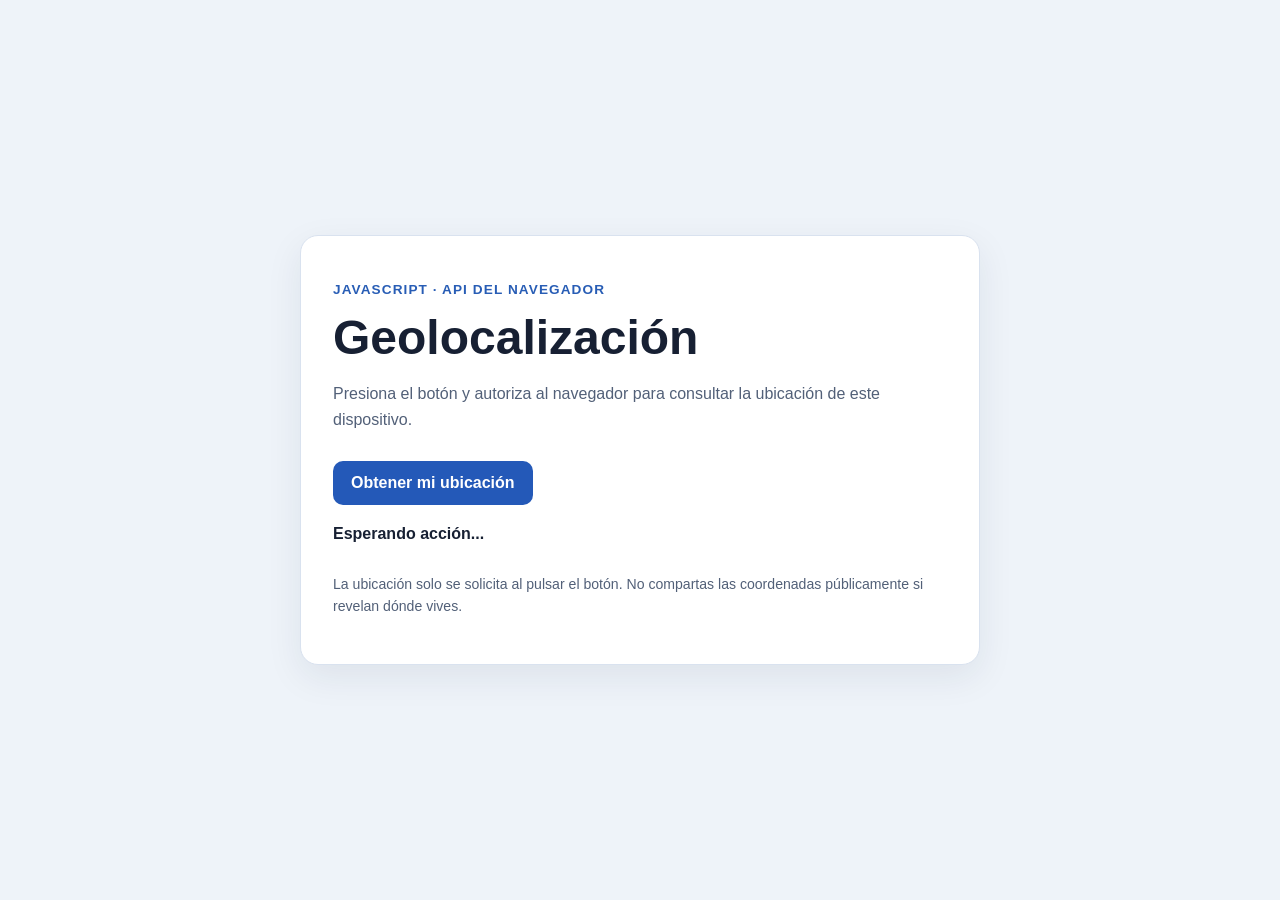
<file: ejemplo/index.html>
<!DOCTYPE html>
<html lang="es">
<head>
    <meta charset="UTF-8">
    <meta name="viewport" content="width=device-width, initial-scale=1.0">
    <title>Geolocalización con JavaScript</title>
    <link rel="stylesheet" href="styles.css">
    <script src="script.js" defer></script>
</head>
<body>
    <main class="contenedor">
        <p class="etiqueta">JavaScript · API del navegador</p>
        <h1>Geolocalización</h1>
        <p class="introduccion">
            Presiona el botón y autoriza al navegador para consultar la ubicación de este dispositivo.
        </p>

        <button id="btnUbicacion" type="button">Obtener mi ubicación</button>
        <p id="estado" class="estado" role="status" aria-live="polite">Esperando acción...</p>

        <section id="resultado" class="resultado" hidden>
            <p><strong>Latitud:</strong> <span id="latitud">—</span></p>
            <p><strong>Longitud:</strong> <span id="longitud">—</span></p>
            <p><strong>Precisión estimada:</strong> <span id="precision">—</span> metros</p>
            <a id="mapa" href="#" target="_blank" rel="noopener noreferrer">Abrir coordenadas en Google Maps</a>
        </section>

        <p class="nota">
            La ubicación solo se solicita al pulsar el botón. No compartas las coordenadas públicamente si revelan dónde vives.
        </p>
    </main>
</body>
</html>
</file>
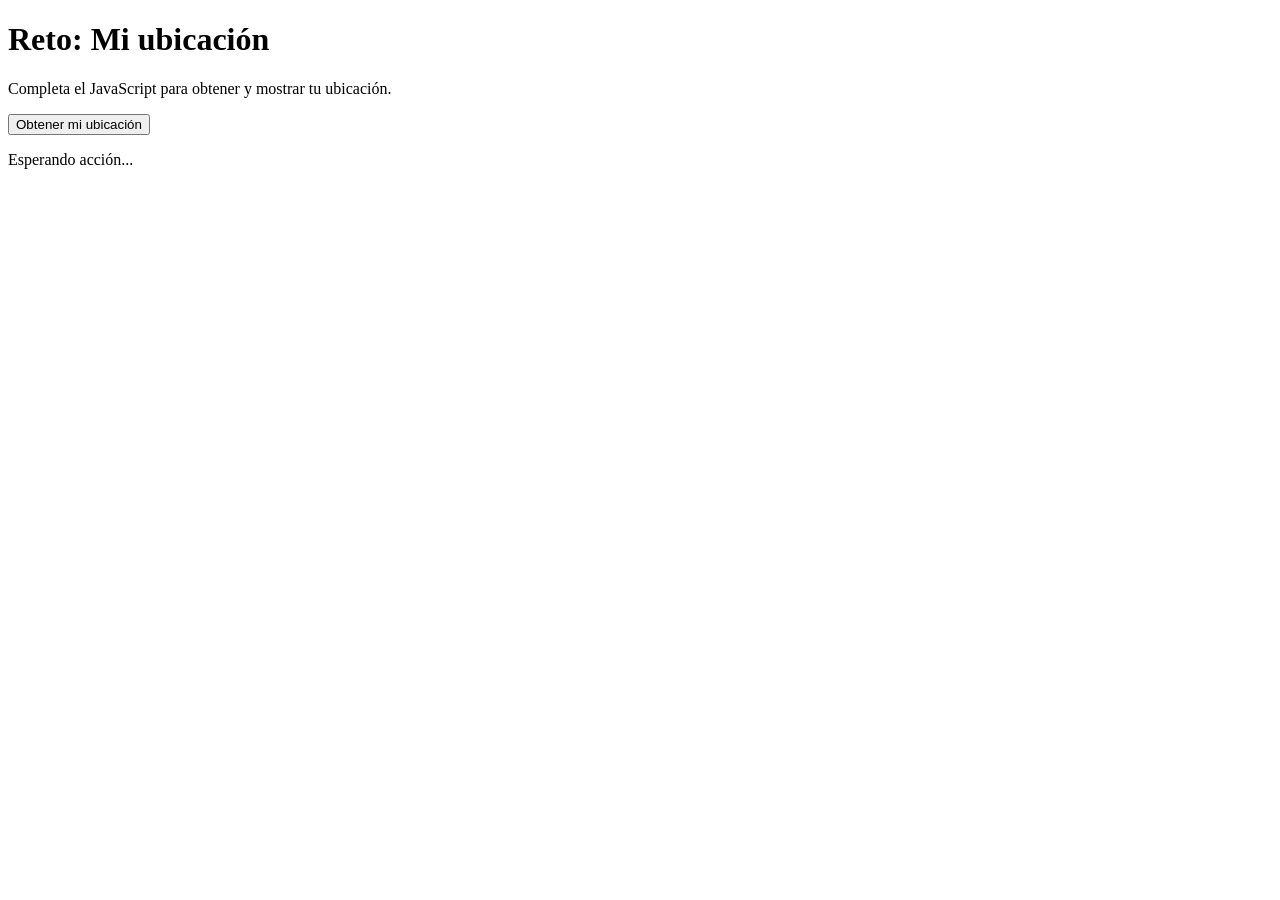
<file: practica/index.html>
<!DOCTYPE html>
<html lang="es">
<head>
    <meta charset="UTF-8">
    <meta name="viewport" content="width=device-width, initial-scale=1.0">
    <title>Reto: Mi ubicación</title>
    <script src="script.js" defer></script>
</head>
<body>
    <h1>Reto: Mi ubicación</h1>
    <p>Completa el JavaScript para obtener y mostrar tu ubicación.</p>

    <button id="btnUbicacion" type="button">Obtener mi ubicación</button>
    <p id="estado" role="status">Esperando acción...</p>
    <div id="resultado"></div>
    <a id="mapa" target="_blank" rel="noopener noreferrer" hidden>Ver en Google Maps</a>
</body>
</html>
</file>
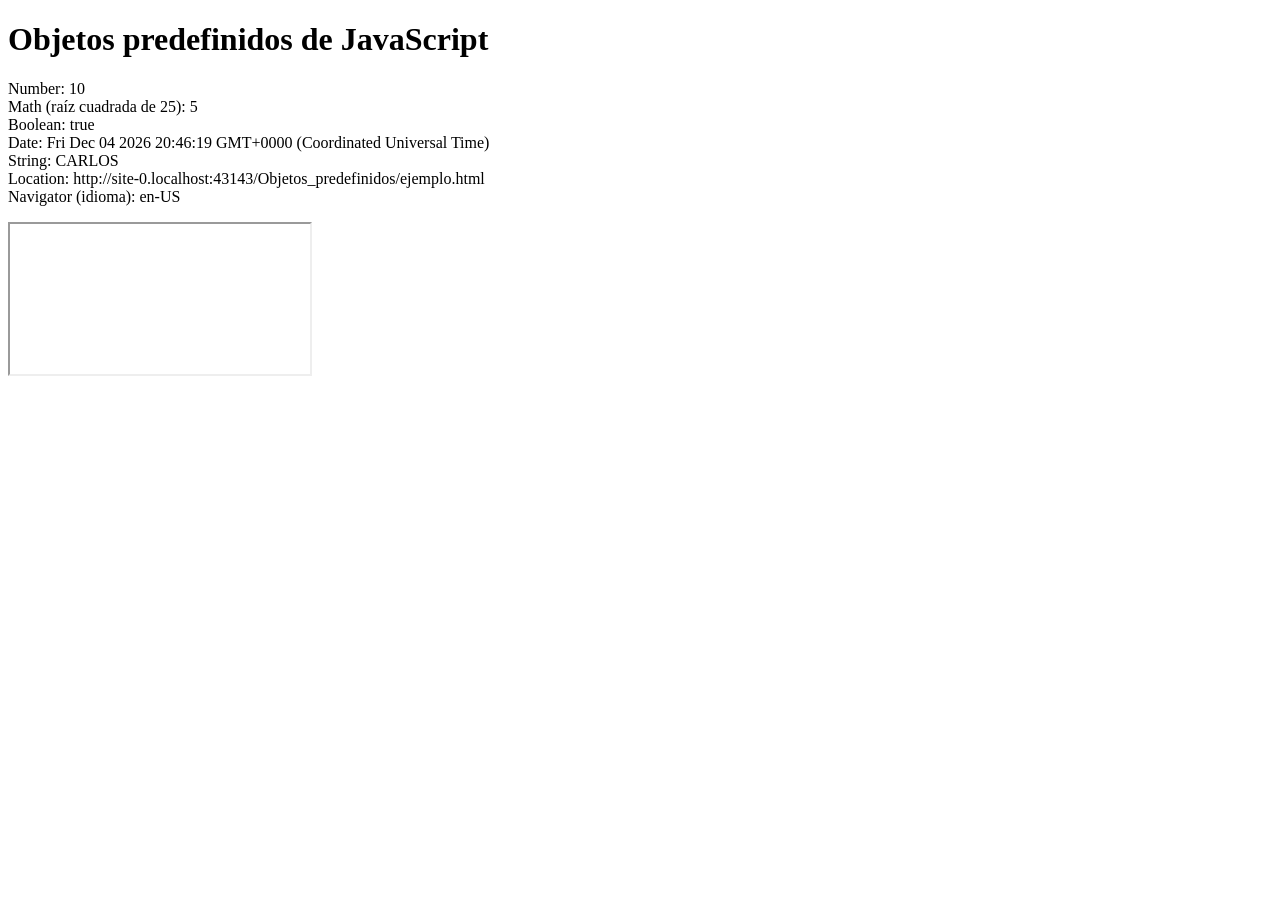
<file: Objetos_predefinidos/ejemplo.html>
<!DOCTYPE html>
<html lang="es">
<head>
    <meta charset="UTF-8">
    <title>Objetos predefinidos de JavaScript</title>
</head>
<body>
    <h1>Objetos predefinidos de JavaScript</h1>
    <p id="resultado"></p>
    <iframe id="marco" src="about:blank" title="Marco de ejemplo"></iframe>
    <script>
        // 1. Number: convierte texto a número
        let numero = Number("10");
        // 2. Math: calcula la raíz cuadrada
        let raiz = Math.sqrt(25);
        // 3. Boolean: guarda un valor verdadero o falso
        let respuesta = Boolean(true);
        // 4. Date: obtiene la fecha y hora actuales
        let fecha = new Date();
        // 5. Intervalo: muestra un mensaje cada 2 segundos
        let intervalo = setInterval(function() {
            console.log("Han pasado 2 segundos");
        }, 2000);
        // 6. String: guarda un texto
        let nombre = String("Carlos");
        // 7. Location: obtiene la dirección de la página
        let direccion = location.href;
        // 8. Navigator: obtiene el idioma del navegador
        let idioma = navigator.language;
        // 9. Document: muestra los resultados en la página
        document.getElementById("resultado").innerHTML =
            "Number: " + numero + "<br>" +
            "Math (raíz cuadrada de 25): " + raiz + "<br>" +
            "Boolean: " + respuesta + "<br>" +
            "Date: " + fecha + "<br>" +
            "String: " + nombre.toUpperCase() + "<br>" +
            "Location: " + direccion + "<br>" +
            "Navigator (idioma): " + idioma;
        // 10. Window: muestra una alerta
        window.alert("Bienvenidos a mi ejemplo");
        // 11. Frame: consulta la ventana del iframe
        let marco = document.getElementById("marco");
        console.log("Ventana del frame:", marco.contentWindow);
    </script>
</body>
</html>
</file>
<file: ejemplo/styles.css>
* {
    box-sizing: border-box;
}

body {
    margin: 0;
    min-height: 100vh;
    padding: 32px 16px;
    display: grid;
    place-items: center;
    background: #eef3f9;
    color: #172033;
    font-family: Arial, Helvetica, sans-serif;
}

.contenedor {
    width: min(100%, 680px);
    padding: 32px;
    border: 1px solid #d9e2ef;
    border-radius: 18px;
    background: #ffffff;
    box-shadow: 0 12px 36px rgba(25, 42, 70, 0.08);
}

.etiqueta {
    color: #285db5;
    font-size: 0.85rem;
    font-weight: 700;
    text-transform: uppercase;
    letter-spacing: 0.08em;
}

h1 {
    margin: 8px 0 12px;
    font-size: clamp(2rem, 5vw, 3rem);
}

.introduccion,
.nota {
    line-height: 1.6;
    color: #526078;
}

button {
    margin-top: 12px;
    padding: 13px 18px;
    border: 0;
    border-radius: 10px;
    background: #2459b8;
    color: white;
    font-size: 1rem;
    font-weight: 700;
    cursor: pointer;
}

button:hover {
    background: #19458f;
}

button:disabled {
    cursor: wait;
    opacity: 0.65;
}

.estado {
    min-height: 24px;
    margin-top: 20px;
    font-weight: 700;
}

.resultado {
    margin-top: 18px;
    padding: 18px;
    border: 1px solid #d7e3f6;
    border-radius: 12px;
    background: #f5f8ff;
    overflow-wrap: anywhere;
}

.resultado p {
    line-height: 1.5;
}

.resultado a {
    display: inline-block;
    margin-top: 8px;
    color: #174ea6;
    font-weight: 700;
}

.nota {
    margin-top: 24px;
    font-size: 0.88rem;
}

[hidden] {
    display: none !important;
}

@media (max-width: 480px) {
    .contenedor {
        padding: 22px;
    }

    button {
        width: 100%;
    }
}
</file>
